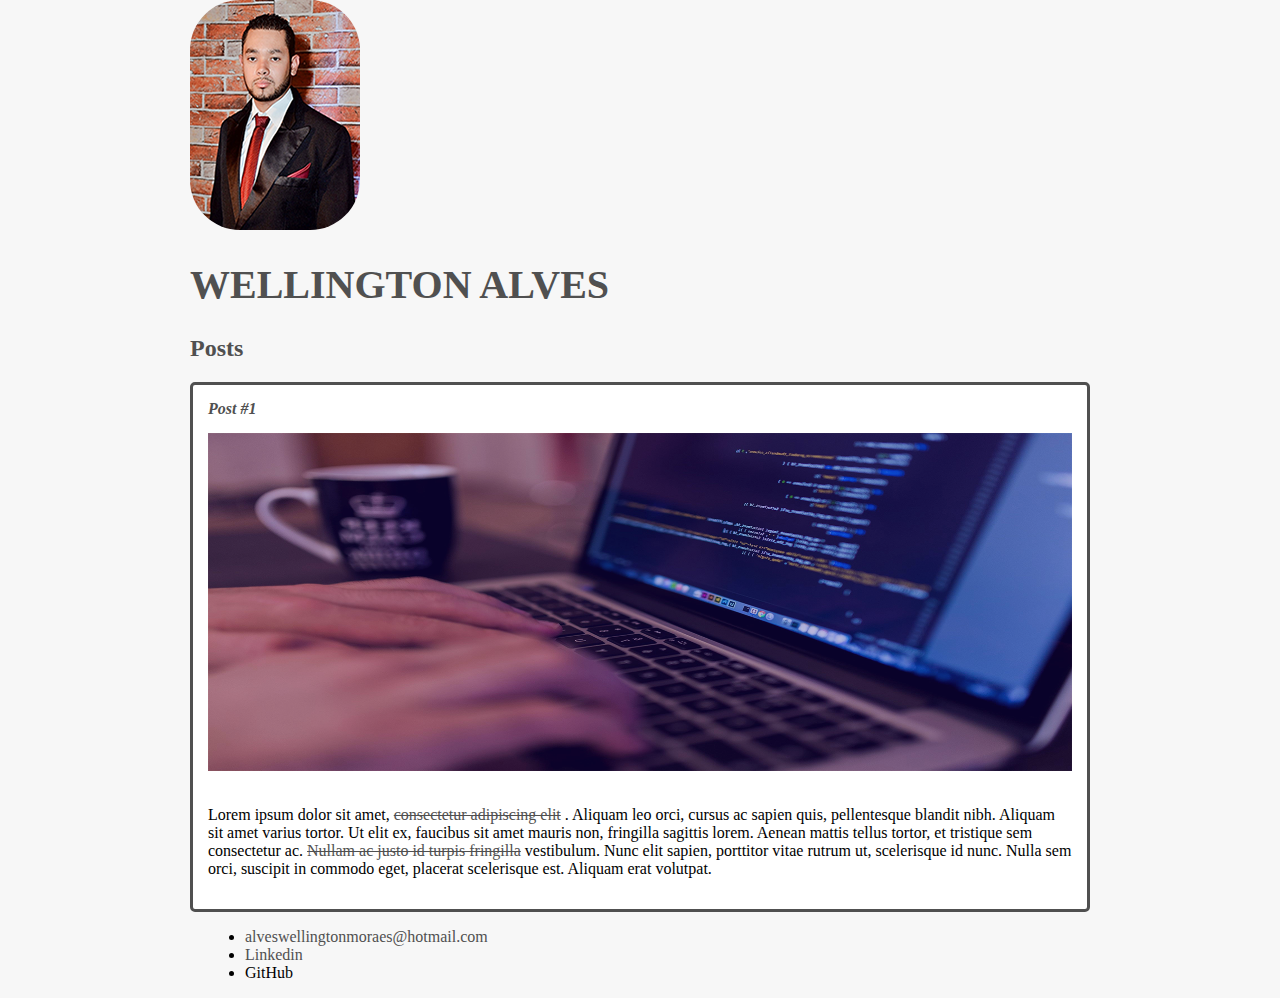
<file: HTML5-CSS3/Introdução ao curso  de HTML/index.html>
<!DOCTYPE html>

<html>

  <head>
    <meta charset="utf-8">
    <title>Wellington Alves</title>
    <link rel="stylesheet" href="style.css">
  </head>

  <body>

    <header>
      <img src="avatar5.jpg" alt="Ilustração do Wellington Alves" class="photo">
      <h1 id="title">Wellington Alves</h1>
    </header>

    <section>

      <header>
        <h2 class="subtitle">Posts</h2>
      </header>

      <article class="post">

        <header>
          <h3 class="post_title">Post #1</h3>
          <img src="capa.png" alt="Editor de código HTML" class="post_image">
        </header>

        <p class="post_content">
          Lorem ipsum dolor sit amet, <a href="https://www.linkedin.com/in/wellington-alves-de-moraes-117969106" target="_blank">consectetur adipiscing elit</a> . Aliquam leo orci, 
          cursus ac sapien quis, pellentesque blandit nibh. Aliquam sit amet varius tortor.
           Ut elit ex, faucibus sit amet mauris non, fringilla sagittis lorem. Aenean mattis 
           tellus tortor, et tristique sem consectetur ac. <a href="mailto:alveswellingtonmoraes@hotmail.com">Nullam ac justo id turpis fringilla</a> 
           vestibulum. Nunc elit sapien, porttitor vitae rutrum ut, scelerisque id nunc. 
           Nulla sem orci, suscipit in commodo eget, placerat scelerisque est. Aliquam erat volutpat.
        </p>

      </article>

    </section>

    <footer  class="contact_list">

      <ul>
        <li>
          <a href="mailto:alveswellingtonmoraes@hotmail.com">alveswellingtonmoraes@hotmail.com </a>
        </li>
        <li>
          <a href="https://www.linkedin.com/in/wellington-alves-de-moraes-117969106" target="_blank">Linkedin</a>
        </li>
        <li href="https://github.com/alveswellingtonn" target="_blank">GitHub</li>
      </ul>

    </footer>

  </body>

</html>
</file>
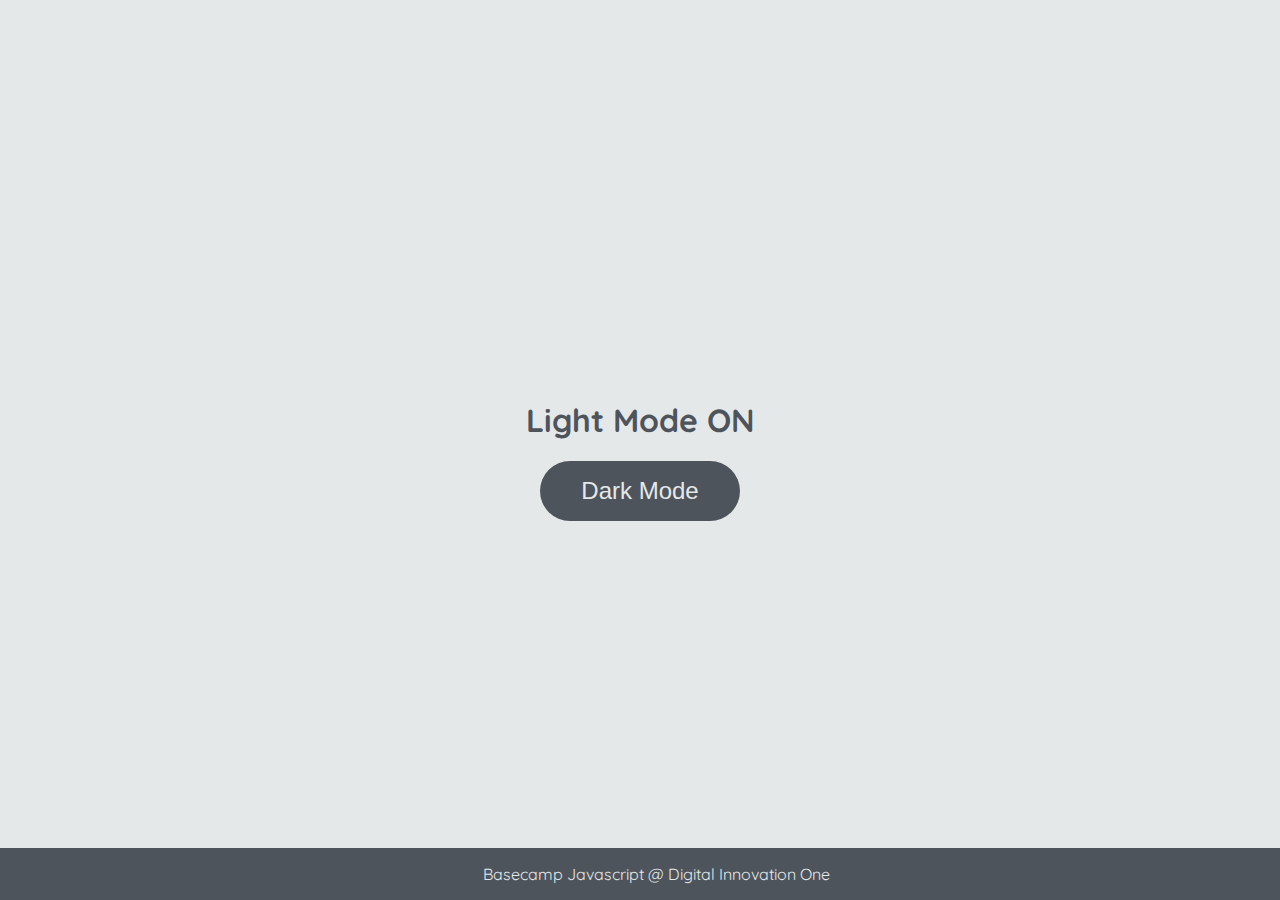
<file: Introdução Javascript/DOM/index.html>
<!DOCTYPE html>
<html lang="en">
	<head>
		<meta charset="UTF-8" />
		<meta http-equiv="X-UA-Compatible" content="IE=edge" />
		<meta name="viewport" content="width=device-width, initial-scale=1.0" />
		<link rel="stylesheet" href="assets/css/styles.css" />
		<title>Dark mode and Light Mode</title>
	</head>
	<body>
		<main>
			<h1 id="page-title">Light Mode ON</h1>
			<button aria-label="selecionar-modo" id="mode-selector">Dark Mode</button>
		</main>

		<footer>Basecamp Javascript @ Digital Innovation One</footer>
		<script src="assets/js/scripts.js"></script>
	</body>
</html>
</file>
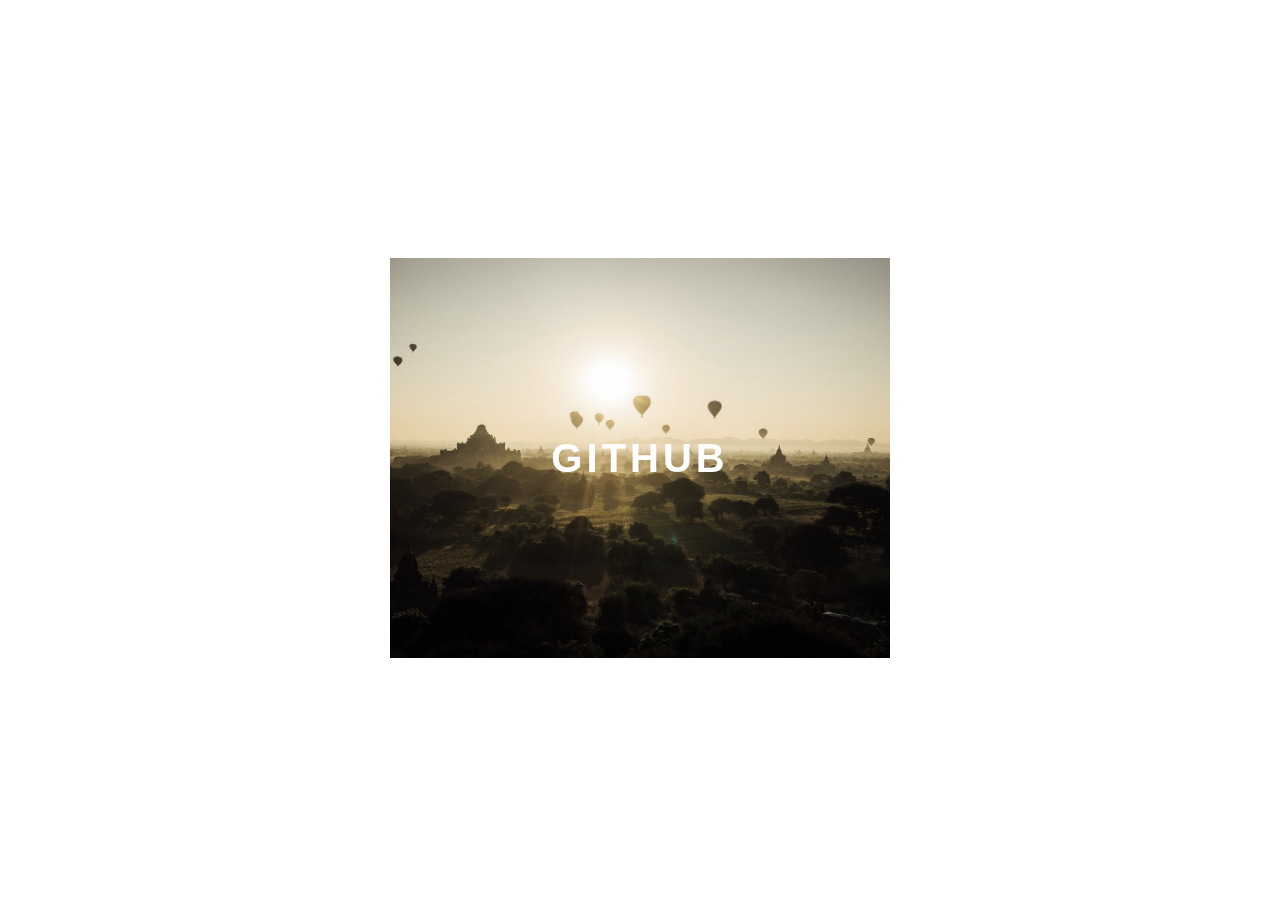
<file: HTML5-CSS3/Desenvolvendo um menu hamburguer e morphing menu com css transitions/Card com Transitions/index.html>
<!DOCTYPE html>
<html lang="en">
  
<head>
    <meta charset="utf-8">
    <meta name="viewport" content="wiadth=device-width, initial-scale=1.0">
    <link rel="stylesheet" href="style.css">
    <title>Document</title>
</head>

<body>
  <div class="container">
    <div class="card">
      <div class="card-wrapper">
        <h2>GitHub</h2>
        <p>Veja meus projetos</p>
      </div>
    </div>
  </div>
</body>
</html>
</file>
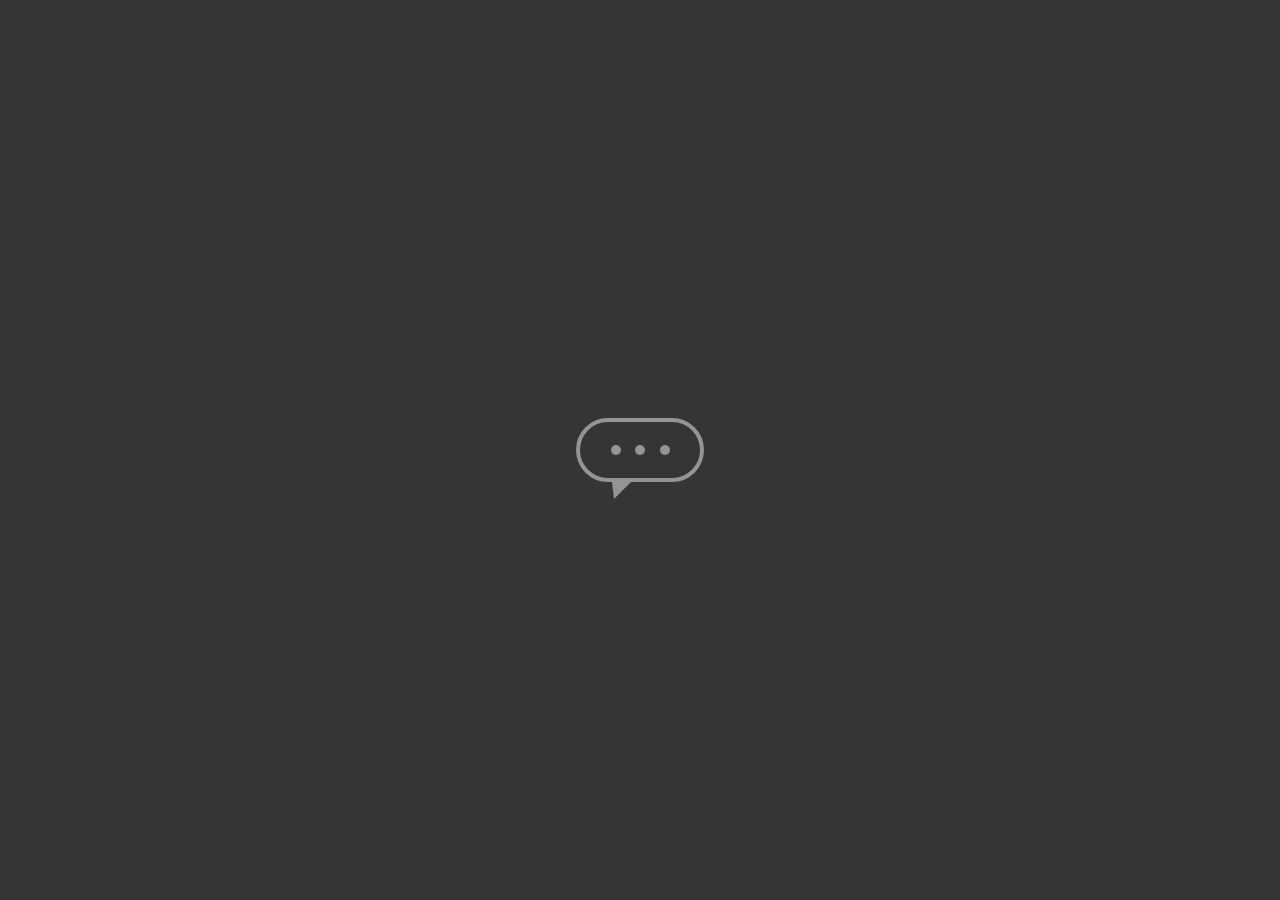
<file: HTML5-CSS3/Desenvolvendo um menu hamburguer e morphing menu com css transitions/Desenho/index.html>
<!DOCTYPE html>

<html>

  <head>
    <meta charset="utf-8">
    <meta name="viewport" content="width=device-width, initial-scale=1.0">
    <link rel="stylesheet" href="style.css">
    <title>Document</title>
  </head>

  <body>
    <main class="wrapper">
      <div class="chatbot">
        <div class="chatbot__loading"></div>
        <div class="chatbot__loading"></div>
        <div class="chatbot__loading"></div>
      </div>
    </main>
  </body>

</html>
</file>
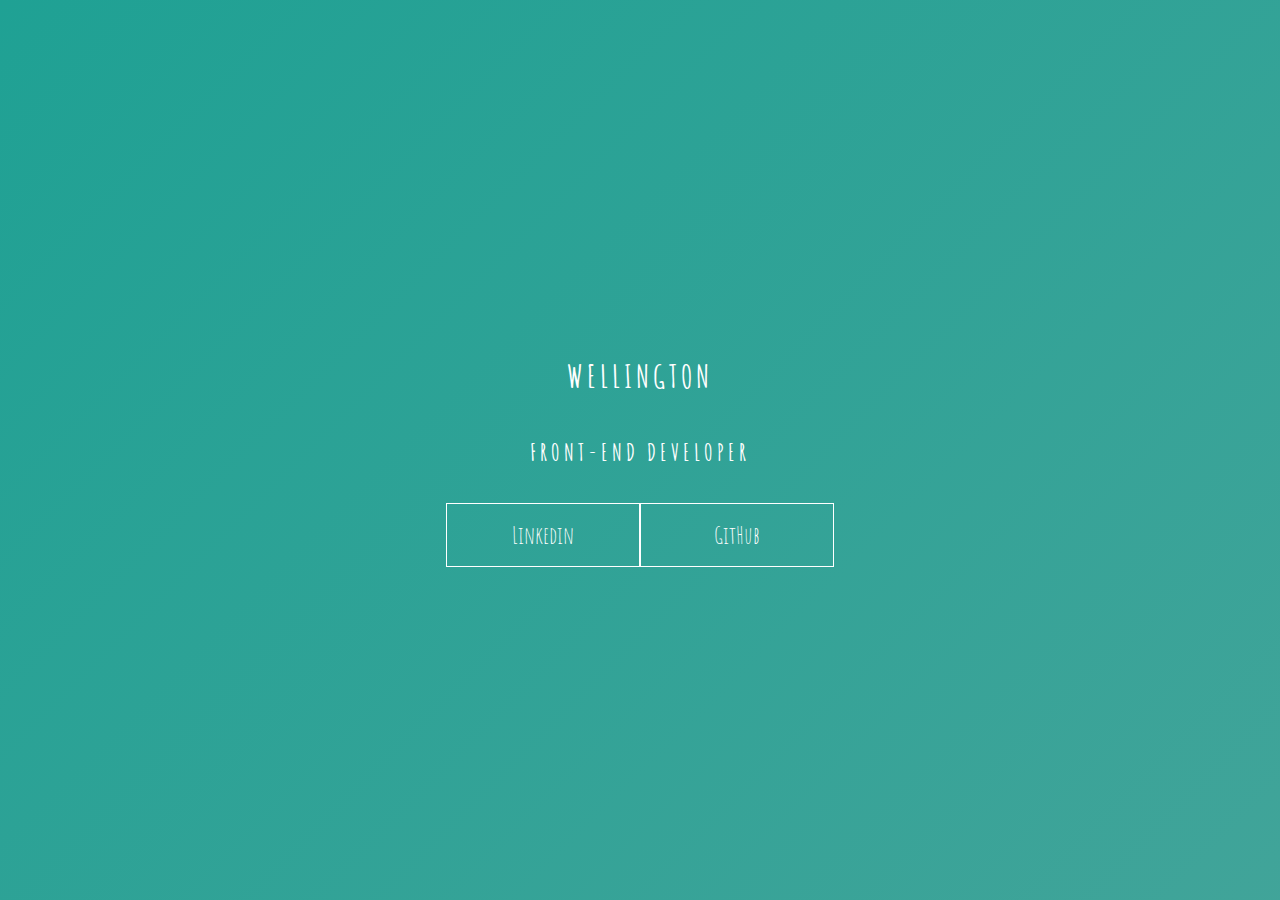
<file: HTML5-CSS3/Desenvolvendo um menu hamburguer e morphing menu com css transitions/Frames/index.html>
<!DOCTYPE html>

<html>

  <head>
    <meta charset="utf-8">
    <meta name="viewport" content="width=device-width, initial-scale=1.0">
    <link rel="stylesheet" href="style.css">
    <title>Document</title>
  </head>

  <body>
    <div class="wrapper">
      <h1>Wellington</h1>
      <h2>Front-end Developer</h2>

      <div class="social-media">
        <a href="#">Linkedin</a>
        <a href="#">GitHub</a>
      </div>
    </div>
  </body>

</html>
</file>
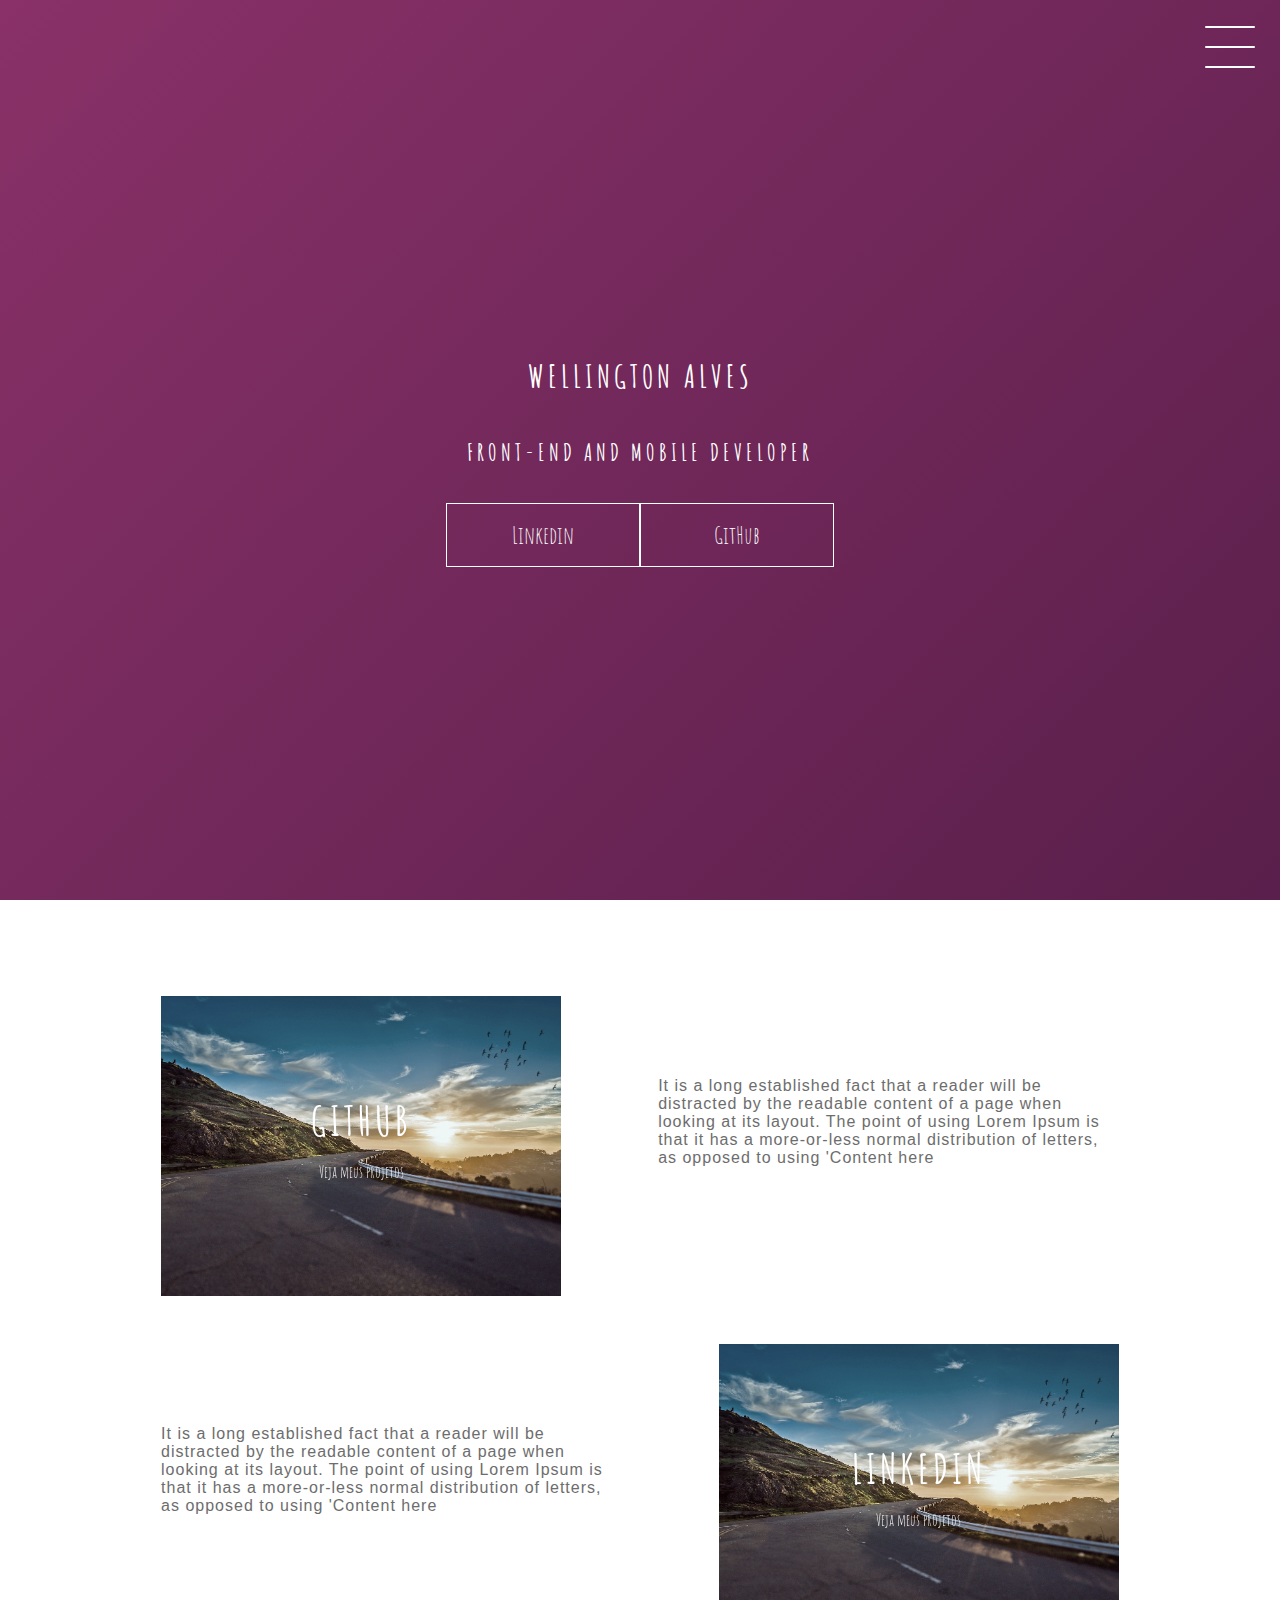
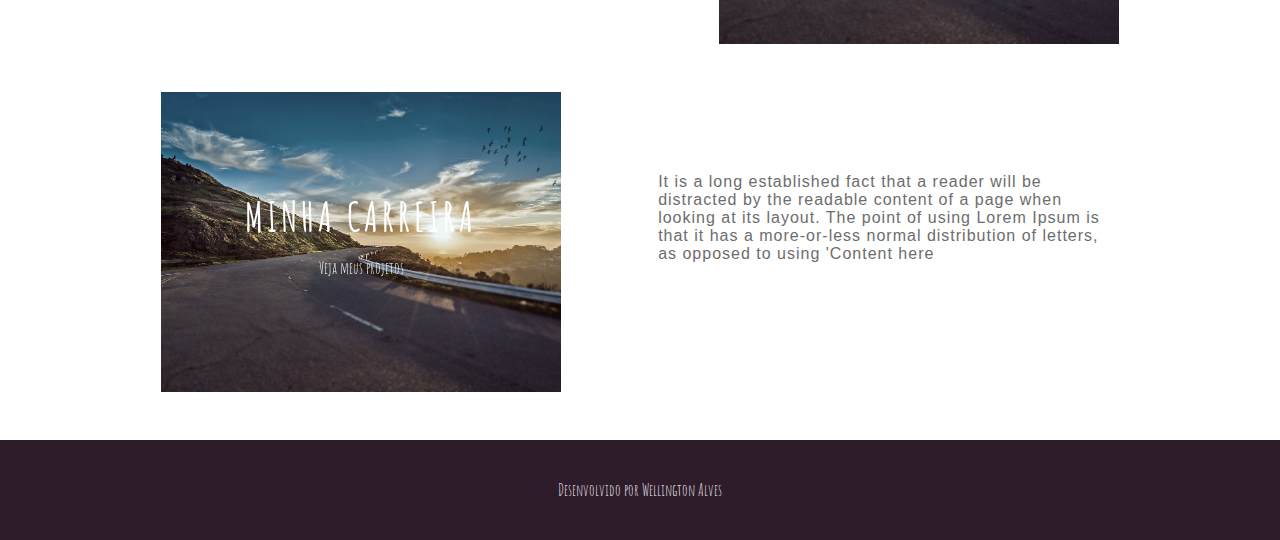
<file: HTML5-CSS3/Desenvolvendo um menu hamburguer e morphing menu com css transitions/Projeto_Final/index.html>
<!DOCTYPE html>

<html>

  <head>
    <meta charset="utf-8">
    <meta name="viewport" content="width=device-width, initial-scale=1.0">
    <link rel="stylesheet" href="style.css">
    <title>Projeto Final</title>
  </head>

  <body>
    <header class="header-wrapper">
      <div class="header">
        <div class="checkbox-wrapper">
          <input type="checkbox" id="toggle">
          <label class="checkbox" for="toggle">
            <div class="trace"></div>
            <div class="trace"></div>
            <div class="trace"></div>
          </label>

          <div class="menu"></div>

          <nav class="menu-items">
            <ul>
              <li>
                <a href="">Home</a>
              </li>
              <li>
                <a href="">Sobre</a>
              </li>
              <li>
                <a href="">Projetos</a>
              </li>
            </ul>
          </nav>

        </div>
      </div>
      <h1>Wellington Alves</h1>
      <h2>Front-end and Mobile Developer</h2>
      <div class="social-media">
        <a href="">Linkedin</a>
        <a href="">GitHub</a>
      </div>
    </header>

    <main class="container">

      <div class="card-container">
        <div class="card">
          <div class="card-wrapper">
            <h2>GitHub</h2>
            <p>Veja meus projetos</p>
          </div>
        </div>
        <div class="card-text">
          It is a long established fact that a reader will be distracted by the readable content of
           a page when looking at its layout. The point of using Lorem Ipsum is that it has a 
           more-or-less normal distribution of letters, as opposed to using 'Content here
        </div>
      </div>

      <div class="card-container">
        <div class="card-text">
          It is a long established fact that a reader will be distracted by the readable content of
           a page when looking at its layout. The point of using Lorem Ipsum is that it has a 
           more-or-less normal distribution of letters, as opposed to using 'Content here
        </div>
        <div class="card">
          <div class="card-wrapper">
            <h2>Linkedin</h2>
            <p>Veja meus projetos</p>
          </div>
        </div>
      </div>

      <div class="card-container">
        <div class="card">
          <div class="card-wrapper">
            <h2>Minha carreira</h2>
            <p>Veja meus projetos</p>
          </div>
        </div>
        <div class="card-text">
          It is a long established fact that a reader will be distracted by the readable content of
           a page when looking at its layout. The point of using Lorem Ipsum is that it has a 
           more-or-less normal distribution of letters, as opposed to using 'Content here
        </div>
      </div>

    </main>

    <footer class="footer">
      Desenvolvido por Wellington Alves
    </footer>

  </body>

</html>
</file>
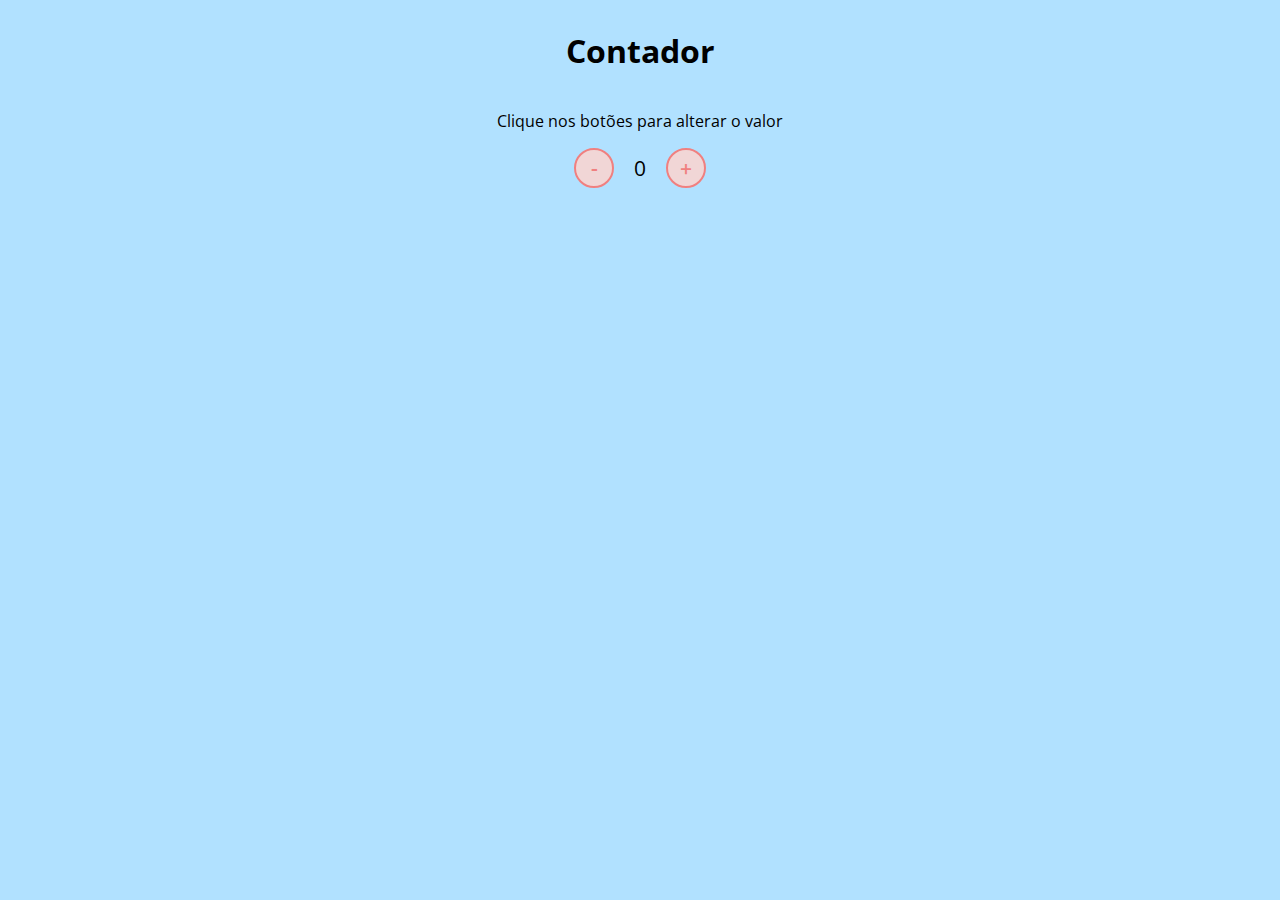
<file: Introdução Javascript/Recurso básico da linguagem/Contador/index.html>
<!DOCTYPE html>
<html lang="en">
<head>
  <meta charset="UTF-8">
  <meta http-equiv="X-UA-Compatible" content="IE=edge">
  <meta name="viewport" content="width=device-width, initial-scale=1.0">
  <link rel="stylesheet" href="assets/css/style.css">
  <title>Contador</title>
</head>
<body>
  <h1>Contador</h1>
  <p>Clique nos botões para alterar o valor</p>

  <div id="counter">
    <button name="subtrair" onclick="decrement()">-</button>
    <span id="currentNumber">0</span>
    <button name="adicionar" onclick="increment()">+</button>
  </div>

  <script src="assets/js/script.js"></script>
</body>
</html>
</file>
<file: HTML5-CSS3/Introdução ao curso  de HTML/style.css>
body {
  background: #f7f7f7;
  font-family: Verdana;
  max-width: 900px;
  margin: auto;
}

.photo {
  border-radius: 50px;
}

#title, .subtitle, .post_title {
  color: #505050;
}

#title {
  font-size: 40px;
  text-transform: uppercase;
}

a {
  text-decoration: line-through;
  color: #505050;
}

.post_title {
  font-size: 16px;
  font-style: italic;
  margin: 0;
  margin-bottom: 15px;
}

.post {
  background: #fff;
  padding: 15px;
  border: 3px solid #505050;
  margin-bottom: 15px;
  border-radius: 5px;
}

.pos_content {
  margin: 0;
  margin-bottom: 15px;
  text-transform: capitalize;
  text-align: left;
}

.post_image {
  margin-bottom: 15px;
  width: 100%;
}

.contact_list {
  list-style-type: none;
  padding-left: 15px;
}

.contact_list li a {
  text-decoration: none;
}
</file>
<file: Introdução Javascript/DOM/assets/css/styles.css>
@import url('https://fonts.googleapis.com/css2?family=Quicksand:wght@300;400;600&display=swap');

body {
	background-color: #e5e8e8;
	color: #4e545c;
	margin: 0;
	font-family: 'Quicksand';
}

body.dark-mode {
	background-color: #000401;
	color: #e5e8e8;
}

main {
	height: 100vh;
	width: 100%;
	display: flex;
	flex-direction: column;
	align-items: center;
	justify-content: center;
}

footer {
	width: 100%;
	background-color: #4e545c;
	padding: 16px;
	color: #e5e8e8;
	position: fixed;
	bottom: 0;
	text-align: center;
	font-weight: 400;
}

footer.dark-mode {
	background-color: #8d9797;
	color: #000401;
}

button {
	border-radius: 40px;
	font-size: 1.5rem;
	height: 60px;
	width: 200px;
	border: none;
	background-color: #4e545c;
	color: #e5e8e8;
	transition: all 0.5s linear;
}

button:hover {
	background-color: #000401;
}

button.dark-mode {
	background-color: #e5e8e8;
	color: #4e545c;
}

button.dark-mode:hover {
	background-color: #4e545c;
	color: #e5e8e8;
}
</file>
<file: HTML5-CSS3/Desenvolvendo um menu hamburguer e morphing menu com css transitions/Card com Transitions/style.css>
body {
  font-family: sans-serif;
}

.container {
  width: 100%;
  height: 100vh;
  display: flex;
  justify-content: center;
  align-items: center;
}

.card {
  height: 400px;
  width: 500px;
  background-image: url('./imagem1.jpg');
  background-position: center;
  background-repeat: no-repeat;
  background-size: cover;
  display: flex;
  justify-content: center;
  align-items: center;
  filter: grayscale(0.5);
  color: white;
  cursor: pointer;
  transition: 0.3s;
}

.card-wrapper {
  text-align: center;
  display: flex;
  flex-direction: column;
  justify-content: center;
  align-items: center;
  position: relative;
}

.card-wrapper::before {
  content: '';
  position: absolute;
  height: 100px;
  width: 100px;
  display: block;
  border:  1px solid white;
  opacity: 0;
  transition: 0.3s;
}

.card-wrapper h2 {
  font-size: 40px;
  text-transform: uppercase;
  letter-spacing: 4px;
  margin: 0;
  transition: 0.3s;
}

.card-wrapper p {
  font-size: 0;
  visibility: hidden;
  opacity: 0;
  font-weight: bold;
  text-transform: uppercase;
  transition: 0.3s;
}

.card:hover {
  filter: unset;
}

.card:hover > .card-wrapper::before {
  height: 300px;
  width: 400px;
  opacity: 1;
}

.card:hover > .card-wrapper p {
  opacity: 1;
  visibility: visible;
  font-size: 14px;
}
</file>
<file: HTML5-CSS3/Desenvolvendo um menu hamburguer e morphing menu com css transitions/Desenho/style.css>
body {
  margin: 0;
  padding: 0;
  font-family: sans-serif;
}

.wrapper {
  height: 100vh;
  width: 100vw;
  background-color: rgb(53, 53, 53);
  display: flex;
  justify-content: center;
  align-items: center;
}

.chatbot {
  height: 4rem;
  width: 8rem;
  border-radius: 36px;
  border: 4px solid #949494;
  padding: 0 1rem;
  box-sizing: border-box;
  display: flex;
  justify-content: space-evenly;
  align-items: center;
  position: relative;
  transform: translateY(0);
  animation: chatTranslate 2s ease-in-out infinite;
}

.chatbot::before {
  content: '';
  width: 0;
  height: 0;
  position: absolute;
  bottom: -1.3rem;
  left: 2rem;
  border-left: 2px solid transparent;
  border-right: 17px solid transparent;
  border-top: 17px solid #949494;
}

.chatbot__loading {
  height: 10px;
  width: 10px;
  border-radius: 50%;
  background-color: #949494;
  transform: scale(1);
}

.chatbot__loading:nth-child(1) {
  animation: pulse 1.5s ease-in-out infinite;
}

.chatbot__loading:nth-child(2) {
  animation: pulse 1.5s ease-in-out infinite;
  animation-delay: 0.2s;
}

.chatbot__loading:nth-child(3) {
  animation: pulse 1.5s ease-in-out infinite;
  animation-delay: 0.4s;
}

@keyframes pulse {
  0% {
    transform: scale(1);
  }
  50% {
    transform: scale(1.5);
  }
  100% {
    transform: scale(1);
  }
}

@keyframes chatTranslate {
  0% {
    transform: translateY(0);
  }
  50% {
    transform: translateY(15px);
  }
  100% {
    transform: translateY(0);
  }
}
</file>
<file: HTML5-CSS3/Desenvolvendo um menu hamburguer e morphing menu com css transitions/Frames/style.css>
@import url('https://fonts.googleapis.com/css2?family=Amatic+SC&display=swap');

body {
  margin: 0;
  padding: 0;
  color: #ffffff;
  font-family: 'amatic sc', sans-serif;
}

.wrapper {
  height: 100vh;
  width: 100vw;
  background: linear-gradient(-45deg, #5e0878, #085078, #4ca59b, #1fa194);
  background-size: 400% 400%;
  display: flex;
  flex-direction: column;
  justify-content: center;
  align-items: center;
  animation: backgroundTransition 8s ease-in-out infinite;
}

h1 {
  text-transform: uppercase;
  letter-spacing: 4px;
}

h2 {
  text-transform: uppercase;
  letter-spacing: 4px;
}

.social-media {
  margin-top: 1rem;
  display: flex;
}

a {
  text-decoration: none;
  color: white;
  font-size: 24px;
  padding: 1rem 4rem;
  border: 1px solid #ffffff;
  min-width: 4rem;
  display: flex;
  justify-content: center;
  align-items: center;
  transition: .5s cubic-bezier(0.55, 0.025, 0.675, 0.97);
}

a:hover {
  color: #085078;
  background-color: white;
}

@keyframes backgroundTransition {
  0% {
    background-position: 0% 80%;
  }
  50% {
    background-position: 80% 100%;
  }
  100% {
    background-position: 0% 90%;
  }
}
</file>
<file: HTML5-CSS3/Desenvolvendo um menu hamburguer e morphing menu com css transitions/Projeto_Final/style.css>
@import url('https://fonts.googleapis.com/css2?family=Amatic+SC&display=swap');

body {
  padding: 0;
  margin: 0;
  color: #ffffff;
  font-family: 'amatic sc', sans-serif;
}

/* HEADER */

.header-wrapper {
  height: 100vh;
  width: 100vw;
  background: linear-gradient(-45deg, #050404, #2e1c2b, #4a1942, #893168);
  background-size: 400% 400%;
  display: flex;
  flex-direction: column;
  align-items: center;
  justify-content: center;
  position: relative;
  animation: backgroundTransition 8s ease-in-out infinite;
}

h1 {
  text-transform: uppercase;
  letter-spacing: 4px;
}

h2 {
  text-transform: uppercase;
  letter-spacing: 4px;
}

.social-media {
  margin-top: 1rem;
  display: flex;
}

.social-media a {
  text-decoration: none;
  color: #ffffff;
  font-size: 24px;
  padding: 1rem 4rem;
  border: 1px solid #ffffff;
  min-width: 4rem;
  display: flex;
  justify-content: center;
  align-items: center;
  transition: .5s cubic-bezier(0.55, 0.025, 0.675, 0.97);
}
a:hover {
  color: #2E1C2B;
  background-color: #ffffff;
}

@keyframes backgroundTransition {
  0% {
    background-position: 0% 80%;
  }
  50% {
    background-position: 80% 100%;
  }
  100% {
    background-position: 0% 90%;
  }
}

/* MENU HAMBURGUER */

.checkbox-container {
  display: flex;
  justify-content: center;
  align-items: center;
}

.checkbox {
  height: 100px;
  width: 100px;
  position: absolute;
  top: 0;
  right: 0;
  display: flex;
  justify-content: center;
  cursor: pointer;
  z-index: 9999;
  transition: 400ms ease-in-out 0s;
}

.checkbox .trace {
  height: 2px;
  width: 50px;
  background-color: #ffffff;
  position: absolute;
  border-radius: 4px;
  transition: 0.5s ease-in-out;
}

.checkbox .trace:nth-child(1) {
  top: 26px;
  transform: rotate(0);
}

.checkbox .trace:nth-child(2) {
  top: 46px;
  transform: rotate(0);
}

.checkbox .trace:nth-child(3) {
  top: 66px;
  transform: rotate(0);
}

#toggle {
  display: none;
}

/* MENU */

.menu {
  position: absolute;
  top: 28px;
  right: 30px;
  background: transparent;
  height: 40px;
  width: 40px;
  border-radius: 50%;
  box-shadow: 0px 0px 0px 0px #ffffff;
  z-index: -1;
  transition: 400ms ease-in-out 0;
}

.menu-items {
  position: fixed;
  top: 0;
  left: 0;
  width: 100%;
  height: 100vh;
  display: flex;
  justify-content: center;
  align-items: center;
  z-index: 2;
  opacity: 0;
  visibility: hidden;
  transition: 400ms ease-in-out 0;
}

.menu-items ul {
  list-style-type: none;
}

.menu-items ul li a {
  margin: 10px 0;
  color: #2e1c2b;
  text-decoration: none;
  text-transform: uppercase;
  letter-spacing: 4px;
  font-size: 40px;
}

/* ANIMACAO MENU */

#toggle:checked + .checkbox .trace:nth-child(1) {
  transform: rotate(45deg);
  background-color: #2e1c2b;
  top: 47px;
}

#toggle:checked + .checkbox .trace:nth-child(2) {
  transform: translateX(-100px);
  width: 30px;
  visibility: hidden;
  opacity: 0;
}

#toggle:checked + .checkbox .trace:nth-child(3) {
  transform: rotate(-45deg);
  background-color: #2e1c2b;
  top: 48px;
}

#toggle:checked + .checkbox {
  background-color: #ffffff;
}

#toggle:checked ~ .menu {
  box-shadow: 0px 0px 0px 100vmax #ffffff;
  z-index: 1;
}

#toggle:checked ~ .menu-items {
  visibility: visible;
  opacity: 1;
}

/* CARDS */

.container {
  width: 100%;
  height: auto;
  display: flex;
  flex-direction: column;
  justify-content: space-evenly;
  align-items: center;
  margin: 3rem 0;
}

.card-container {
  display: flex;
  align-items: center;
  justify-content: space-evenly;
  width: 90%;
}

.card {
  height: 300px;
  width: 400px;
  margin: 3rem 0 0 0;
  background-image: url(./imagem.jpg);
  background-position: center;
  background-repeat: no-repeat;
  background-size: cover;
  display: flex;
  justify-content: center;
  align-items: center;
  filter: grayscale(0.5);
  color: #ffffff;
  cursor: pointer;
  transition: 0.3s;
}

.card-text {
  width: 40%;
  font-family: sans-serif;
  letter-spacing: 1px;
  color: rgb(109, 109, 109);
}

.card-wrapper {
  text-align: center;
  display: flex;
  flex-direction: column;
  justify-content: center;
  align-items: center;
  position: relative;
}

.card-wrapper::before {
  content: '';
  position: absolute;
  height: 100px;
  width: 100px;
  display: block;
  border: 1px solid #ffffff;
  opacity: 0;
  transition: 0.3s;
}

.card-wrapper h2 {
  font-size: 40px;
  text-transform: uppercase;
  letter-spacing: 4px;
  margin: 0;
  transition: 0.3s;
}

.car-wrapper p {
  font-size: 0;
   visibility: hidden;
   opacity: 0;
   font-weight: bold;
   text-transform: uppercase;
   transition: 0.3s;
}

.card:hover {
  filter: unset;
}

.card:hover > .card-wrapper::before {
  opacity: 1;
  width: 350px;
  height: 250px;
}

.card:hover > .card-wrapper p {
  font-size: 14px;
  opacity: 1;
  visibility: visible;
}

/* FOOTER */
.footer {
  height: 100px;
  width: 100%;
  display: flex;
  justify-content: center;
  align-items: center;
  background-color: #2e1c2b;
}

/* RESPONSIVO */

@media (max-width: 800px) {
  .social-media {
    display: flex;
    flex-direction: column;
  }

  .container {
    margin-top: 0;
  }

  .card-container {
    flex-direction: column;
  }

  .container .card-container:nth-child(1),
  .container .card-container:nth-child(3){
    flex-direction: column-reverse;
  }

  .card {
    height: 250px;
    width: 250px;
  }

  .card-text {
    width: 90%;
    margin-top: 2rem;
    text-align: center;
  }

  .card:hover > .card-wrapper::before {
    height: 190px;
    width: 190px;
  }
}
</file>
<file: Introdução Javascript/Recurso básico da linguagem/Contador/assets/css/style.css>
@import url('https://fonts.googleapis.com/css2?family=Open+Sans:wght@300;600&display=swap');

* {
    font-family: 'Open Sans', sans-serif;
}

body {
    display: flex;
    align-items: center;
    justify-content: center;
    flex-direction: column;
    background-color: rgb(177, 225, 255);
}

button {
    height: 40px;
    width: 40px;
    border-radius: 50%;
    border: 2px solid lightcoral;
    background-color: rgb(241, 214, 214);
    color: lightcoral;
    font-size: 16pt;
    font-weight: 600;
    text-align: center;
}

#counter {
    display: flex;
}

#currentNumber {
    display: flex;
    align-items: center;
    margin: 0 20px;
    font-size: 16pt;
}
</file>
